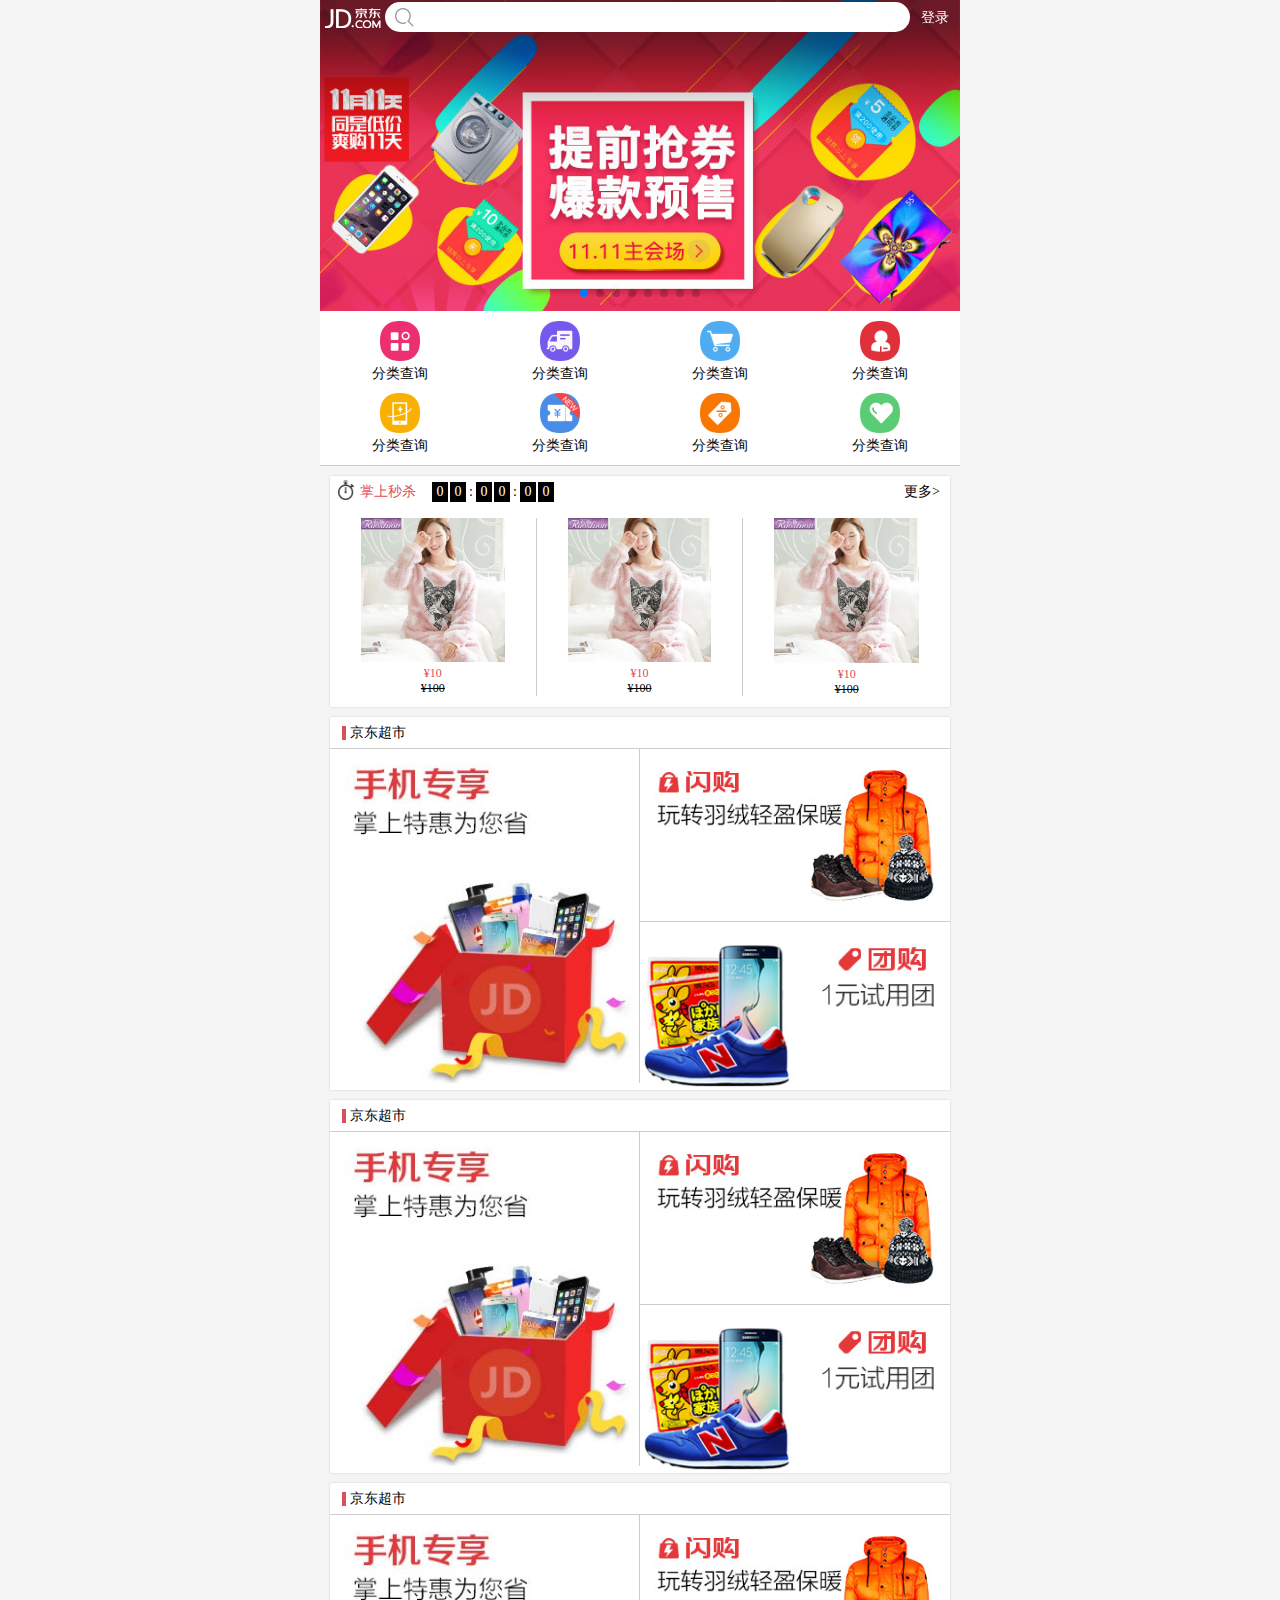
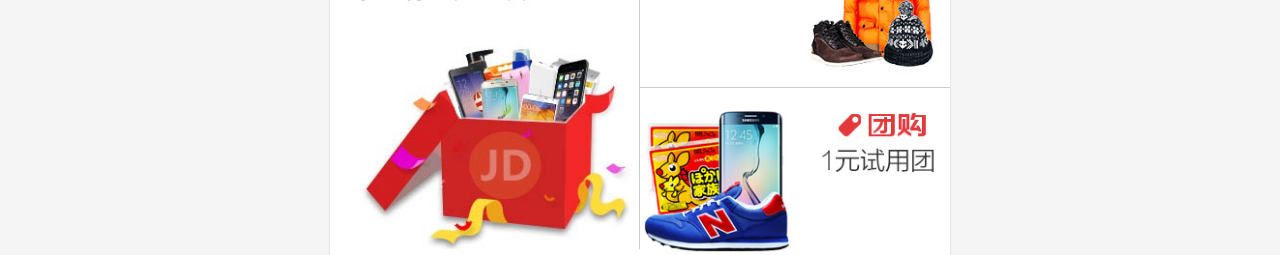
<file: JD/index.html>
<!DOCTYPE html>
<html lang="en">

<head>
    <meta charset="UTF-8">
    <meta name="viewport" content="width=device-width, initial-scale=1.0, user-scalable=no">
    <!-- 不允许用户去缩放很重要,否则调节到宽度小于320px时,内容并不会被遮挡,而是跟随缩小,横向也不会有导航条出现 -->
    <!-- 开发者工具显示的盒模型宽度显示320px,但右边会有外边距,我判定还是缩放了,没能维持最小宽度 -->
    <meta http-equiv="X-UA-Compatible" content="ie=edge">
    <title>我的京东移动端首页</title>
    <link rel="stylesheet" href="./css/base.css">
    <link rel="stylesheet" href="./js/swiper/css/swiper.min.css">
    <script src="./js/swiper/js/swiper.min.js"></script>
</head>

<body>
    <!-- 移动端布局,常常只分为header,banner,nav,content四个主体部分,各页面略有增删 -->
    <!-- 移动端布局需要注意的问题:
        1.viewport必须设置
        2.移动端常常为2倍屏,图片的设置需要缩小到真实尺寸的一半
        3.设置内减盒模型 
        4.多使用h5c3的东西,浏览器为高级浏览器,对h5c3的支持较好-->
    <div id="container">
        <!-- container的存在,是为了设置最大,最小宽度,布局居中 -->
        <div class="wrapper">
            <!-- wrapper的存在是为了header部分的固定定位,固定定位的元素宽高是直接与浏览器联系的
                固定定位又是因为页面有效果要求
            header部分需要居中,而margin: 0 auto;对于绝对定位,固定定位等已经脱标的元素不生效
            在页面的最后表现上,wrapper依然是整屏的宽度,只是header元素重新设置了最大,最小宽度,
            以及居中效果 -->
            <!-- 头部搜索开始 -->
            <header class="header">
                <a class="logo" href="javascript:;"></a>
                <!-- logo设置用a标签,是因为logo一般都是可点击的 -->
                <form action="">
                    <a href="javascript:;" class="searchBtn"></a>
                    <input type="text" class="search">
                </form>
                <a class="login" href="javascript:;">登录</a>
            </header>
        </div>
        <!-- 头部搜索结束 -->
        <!-- Swiper轮播图开始 -->
        <div class="swiper-container banner">
            <!-- swiper-container是插件使用的类名,为了不干扰其使用,设置新的类名 -->
            <div class="swiper-wrapper">
                <a href="javascript:;" class="swiper-slide">
                    <img src="./images/l1.jpg" alt="">
                </a>
                <a href="javascript:;" class="swiper-slide">
                    <img src="./images/l2.jpg" alt="">
                </a>
                <a href="javascript:;" class="swiper-slide">
                    <img src="./images/l3.jpg" alt="">
                </a>
                <a href="javascript:;" class="swiper-slide">
                    <img src="./images/l4.jpg" alt="">
                </a>
                <a href="javascript:;" class="swiper-slide">
                    <img src="./images/l5.jpg" alt="">
                </a>
                <a href="javascript:;" class="swiper-slide">
                    <img src="./images/l6.jpg" alt="">
                </a>
                <a href="javascript:;" class="swiper-slide">
                    <img src="./images/l7.jpg" alt="">
                </a>
                <a href="javascript:;" class="swiper-slide">
                    <img src="./images/l8.jpg" alt="">
                </a>
            </div>
            <!-- Add Pagination -->
            <div class="swiper-pagination"></div>
        </div>
        <!-- 轮播图结束 -->
        <!-- 导航开始 -->
        <nav class="nav">
            <figure>
                <img src="./images/nav0.png" alt="">
                <figcaption>分类查询</figcaption>
            </figure>
            <figure>
                <img src="./images/nav1.png" alt="">
                <figcaption>分类查询</figcaption>
            </figure>
            <figure>
                <img src="./images/nav2.png" alt="">
                <figcaption>分类查询</figcaption>
            </figure>
            <figure>
                <img src="./images/nav3.png" alt="">
                <figcaption>分类查询</figcaption>
            </figure>
            <figure>
                <img src="./images/nav4.png" alt="">
                <figcaption>分类查询</figcaption>
            </figure>
            <figure>
                <img src="./images/nav5.png" alt="">
                <figcaption>分类查询</figcaption>
            </figure>
            <figure>
                <img src="./images/nav6.png" alt="">
                <figcaption>分类查询</figcaption>
            </figure>
            <figure>
                <img src="./images/nav7.png" alt="">
                <figcaption>分类查询</figcaption>
            </figure>

        </nav>
        <!-- 导航结束 -->
        <!-- 内容区开始 -->
        <main>
            <!-- 独一无二的主内容区还是应该用main
            每一个部分的话去使用section -->
            <section class="content">
                <div class="secondkill">
                    <h4 class="title">
                        <span class="hand">掌上秒杀</span>
                        <div class="lasttime">
                            <span>0</span>
                            <span>0</span>
                            <span>:</span>
                            <span>0</span>
                            <span>0</span>
                            <span>:</span>
                            <span>0</span>
                            <span>0</span>
                        </div>
                        <div class="more">更多&gt;</div>
                    </h4>
                    <figure>
                        <img src="./images/detail01.jpg" alt="">
                        <figcaption>¥10</figcaption>
                        <figcaption>¥100</figcaption>
                    </figure>
                    <figure>
                        <img src="./images/detail01.jpg" alt="">
                        <figcaption>¥10</figcaption>
                        <figcaption>¥100</figcaption>
                    </figure>
                    <figure>
                        <img src="./images/detail01.jpg" alt="">
                        <figcaption>¥10</figcaption>
                        <figcaption>¥100</figcaption>
                    </figure>
                </div>
                <div class="market">
                    <h4 class="title bb">
                        <span>京东超市</span>    
                    </h4>
                    <div class="product">
                        <!-- 这个地方没有去使用div全部左浮动分完左右,分上下,
                        而是分别左右浮动,然后元素按上下的默认的排列顺序
                        其实第二个手法有个缺点,无法处理三个并列的情况比如掌上秒杀部分
                        我陷入的误区是忘记的元素由上到下的默认排列,执意要div包裹图片
                        还要写长串的类名,而此处样式大量的是公共样式 -->
                            <a class="item fl w50 br" href="" src="javascript:;">
                                <img src="./images/cp1.jpg" alt="">
                            </a>
                            <a class="item fr w50 bb" href="" src="javascript:;">
                                <img src="./images/cp2.jpg" alt="">
                            </a>
                            <a class="item fr w50" href="" src="javascript:;">
                                <img src="./images/cp3.jpg" alt="">
                            </a>
                    </div>
                </div>
                <div class="market">
                        <h4 class="title bb">
                                <span>京东超市</span>    
                            </h4>
                            <div class="product">
                                    <a class="item fl w50 br" href="" src="javascript:;">
                                        <img src="./images/cp1.jpg" alt="">
                                    </a>
                                    <a class="item fr w50 bb" href="" src="javascript:;">
                                        <img src="./images/cp2.jpg" alt="">
                                    </a>
                                    <a class="item fr w50" href="" src="javascript:;">
                                        <img src="./images/cp3.jpg" alt="">
                                    </a>
                            </div>
                </div>
                <div class="market">
                        <h4 class="title bb">
                                <span>京东超市</span>    
                            </h4>
                            <div class="product">
                                    <a class="item fl w50 br" href="" src="javascript:;">
                                        <img src="./images/cp1.jpg" alt="">
                                    </a>
                                    <a class="item fr w50 bb" href="" src="javascript:;">
                                        <img src="./images/cp2.jpg" alt="">
                                    </a>
                                    <a class="item fr w50" href="" src="javascript:;">
                                        <img src="./images/cp3.jpg" alt="">
                                    </a>
                            </div>
                </div>
            </section>
        </main>
        <!-- 内容区结束 -->
    </div>

    <script src="./js/index.js"></script>
</body>

</html>
</file>
<file: JD/css/base.css>
* {
    box-sizing: border-box;
    /* box-sizing: border-box; */
}
body {
    margin: 0;
    padding: 0;
    /* 默认字体较大,统一设置为14px */
    font-size: 14px;
    background: #f5f5f5;
}
input {
    padding: 0;
    border: none;
    outline: none;
}
a {
    color: #ccc;
    text-decoration: none;
}
figure {
    margin: 0;
}
h4 {
    margin: 0;
}
.fl {
    float: left;
}
.fr {
    float: right;
}
.w50 {
    width: 50%;
}
.bb {
    border-bottom: 1px solid #ccc;
}
.br {
    border-right: 1px solid #ccc;
}
#container {
    max-width: 640px;
    /* 由于手机的屏幕尺寸种类很多,需要页面元素的宽度自适应,使用百分比布局
    业内均以iphone为标杆,iPhone5的屏幕宽度为320,屏幕又为2倍屏,常拿到的设计稿就是640
    所以最大宽度为640px,即使要自适应不能无限制放大
    */
    /* min-width: 500px; */
    min-width: 320px;
    /* 市面上最小的手机屏幕也就是320了,不能再小了 */
    /* 最小宽度没有生效 */
    margin: 0 auto;
    /* 观察到两边留白了 */
    /* 整个屏幕需要居中,这是移动端基本操作 */
}
/* 头部搜索开始 */
.wrapper {
    position: fixed;
    top: 0;
    left: 0;
    width: 100%;
    z-index: 999;
    /* 防止被轮播图遮挡 */
}
.header {
    position: relative;
    max-width: 640px;
    min-width: 320px;
    height: 35px;
    padding: 0 50px 0 65px;
    /* 为了限制住搜索框的宽度 */
    margin: 0 auto;
}

.header .logo {
    position: absolute;
    top: 8px;
    left: 5px;
    width: 56px;
    height: 20px;
    background: url(../images/sprites.png) no-repeat 0 -109px;
    /* 精灵图的大小的也得缩小一半,还是因为图片为2倍的原因 */
    background-size: 200px 200px;
}

.header .login {
    position: absolute;
    top: 0;
    right: 0;
    width: 50px;
    height: 35px;
    line-height: 35px;
    text-align: center;
    color: #fff;
}

.header .search {
    /* 搜索框自适应的实现的实现依靠百分比去继承父集的宽度 */
    /* 值得注意的是子级不设宽高或者设置百分比都只能继承父级内容区的宽度 */
    width: 100%;
    height: 30px;
    margin-top: 2px;
    border-radius: 15px;
    padding-left: 35px;
    padding-right: 35px;
}
/* 经测试input没有办法插入before,原因应该是input为单标签,不能插入子子元素 */
/* 而before相当于在元素内插入一个行内标签 */
/* .header .search::before {
    display: block;   
    content: "sdfghasdfghjkjhgfdjkjhgfds";
} */
.header form {
    position: relative;
    width: 100%;
}
/* 不使用下面的方案,任性 */
/* .header form .searchBtn {
    position: absolute;
    top: 0;
    left: 0;
    width: 20px;
    height: 20px;
    background: red;
} */

.header form::before {
    /* input标签会继承form全部的宽度, */
    /* 所以即便input是行内块元素,是在此处设置inline-block也不会与input并排显示 */
    /* 只能使用定位 */
    position: absolute;
    top: 8px;
    left: 10px;
    /* content: url(); */
    /* 该方式可以引入图片 */
    content: "";
    width: 22px;
    height: 22px;
    background: url(../images/sprites.png) no-repeat  -60px -110px;
    background-size: 200px 200px;
}
/* 头部搜索结束 */
/* 轮播图开始 */
.banner {
    width: 100%;
    
}
/* .swiper-container .swiper-slide {
     a标签应该是在插件的css中被转化为块,
    此时出现了怪异模式,img元素与父级下边线出现了4像素的空隙 
    因为图片与父集文字基线对齐
} */
.banner img {
    width: 100%;
    vertical-align: bottom;

}
/* 轮播图结束 */
/* 导航开始 */
.nav {
    overflow: hidden;
    width: 100%;
    padding-bottom: 10px;
    background:#fff;
    border-bottom: 1px solid #ccc;
}
.nav figure {
    float: left;
    width: 25%;
    margin-top: 10px;
    text-align: center;
    /* 浮动之后,虽然脱标,但依然处在父级元素之内.
    受到父盒宽高,内边距的约束,可以继承父盒宽度
    而绝对定位与固定定位,只受到设置固定定位,绝对定位的父级元素的影响
    继承或百分比也是其的宽度,不受亲爹的内边距影响 */
}
.nav img {
    width: 40px;
}
/* 导航结束 */
/* 内容区开始 */
.content {
    width: 100%;
    padding: 0 10px;
}
.secondkill {
    overflow: hidden;
    width: 100%;
    margin-top: 10px;
    padding-bottom: 10px;
    background: #fff;
    box-shadow: 0 0  2px #ccc;
    /* 虽然看上去没有阴影偏移,但偏移的值还是要写,写0px呗 */
    
}
.secondkill .title {
    position: relative;
    height: 32px;
    line-height: 32px;
    padding: 0 10px 0 30px;
    font-weight: 400;
}
.secondkill .title::before {
    position: absolute;
    top: 4px;
    left: 8px;
    content: "";
    width: 16px;
    height: 20px;
    background: url(../images/seckill-icon.png) no-repeat;
    background-size: 16px 20px;
}

.secondkill .title .hand {
    color: #d8505c;
}
.secondkill .lasttime {
    position: absolute;
    top: 6px;
    left: 100px;

}
.secondkill .lasttime span {
    float: left;
    width: 16px;
    height: 20px;
    line-height: 20px;
    margin-left: 2px;
    background: #000;
    color: #fff;
    text-align: center;

}
.lasttime span:nth-child(3n) {
    width: 6px;
    background: #fff;
    color:#000;
}
.secondkill .more {
    position: absolute;
    top: 0;
    right: 10px;
}
.secondkill figure {
    float: left;
    width: 33.333%;
    margin-top: 10px;
    text-align: center;
    font-size: 12px;
}
.secondkill figure:not(:last-child) {
    /* 排除掉最后一个figure元素 */
    border-right: #ccc solid 1px;
    
}
.secondkill figure img {
    width: 70%;
}
.secondkill figure figcaption:nth-child(2) {
    color: #d8505c;
}
.secondkill figure figcaption:nth-child(3) {
    text-decoration: line-through;
}
.market {
    position: relative;
    overflow: hidden;
    width: 100%;
    margin-top: 10px;
    background: #fff;
    box-shadow: 0 0  2px #ccc;
    /* 虽然看上去没有阴影偏移,但偏移的值还是要写,写0px呗 */
}
.market .title {
  height: 32px;
  padding-left: 20px;
  font: 400 14px/32px "microsoft yahei"; 
} 
.market .title::before {
    position: absolute;
    top: 9px;
    left: 12px;
    content: "";
    width: 4px;
    height: 14px;
    background: #d8505c;
}
.product img {
    display: block;
    /* 解决图片与父级元素底部有空隙的问题 */
    width: 100%;
}
/* 内容区结束 */
</file>
